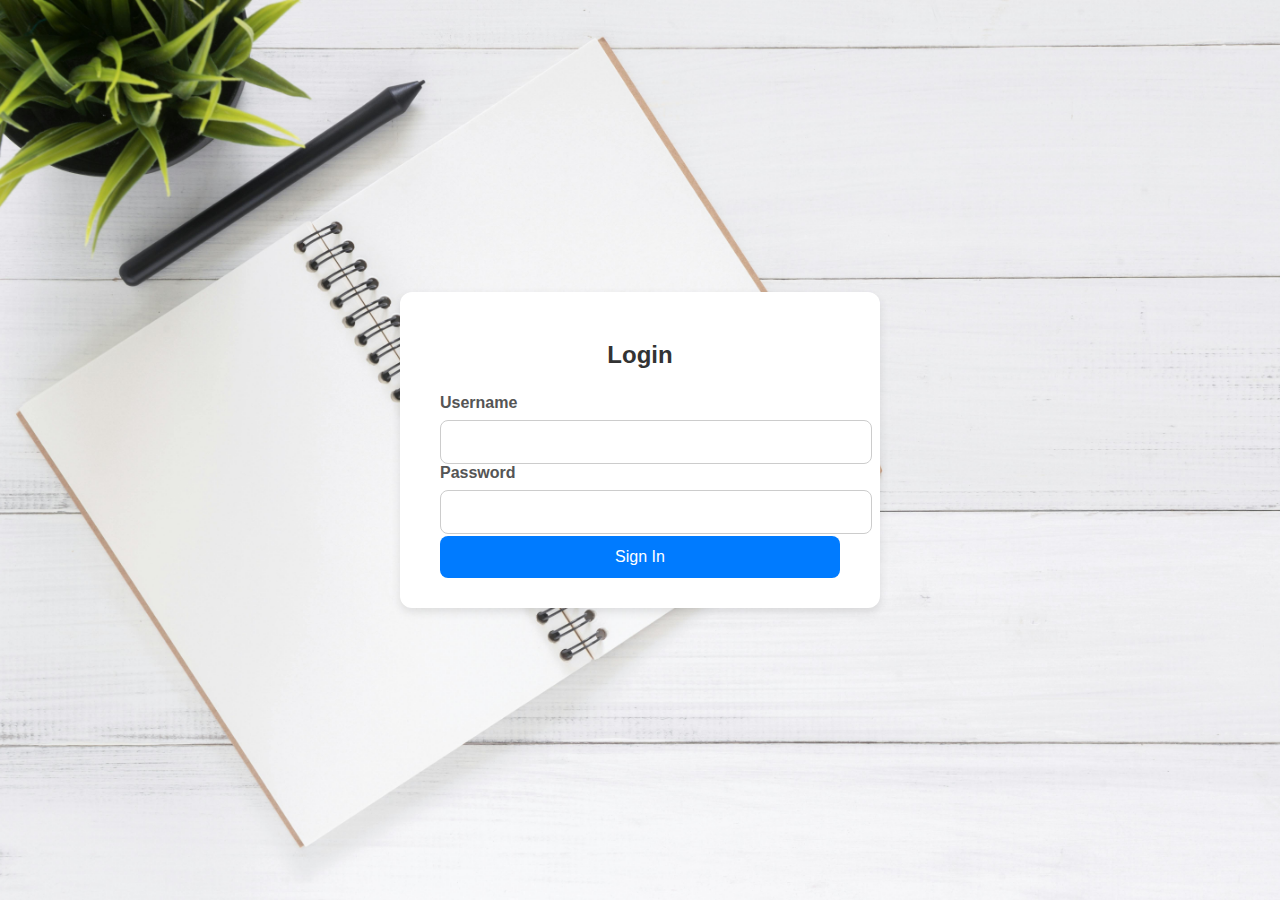
<file: index.html>
<!DOCTYPE html>
<html lang="id">
<head>
    <meta charset="UTF-8">
    <meta name="viewport" content="width=device-width, initial-scale=1.0">
    <link rel="stylesheet" href="style.css">
    <title>Form Input Data Barang</title>
</head>
<body>

<div class="form-container">
    <h2>Login</h2>
    <form action="Form_tambahPeserta.html" method="post">
        <div class="form-group">
            <label for="username">Username</label>
            <input type="text" id="kode_barang" name="kdbrg" required>

            <label for="n=password">Password</label>
            <input type="password" id="password" name="password" required>
        </div>
        <button type="submit">Sign In</button>
    </form>
</div>

</body>
</html>
</file>
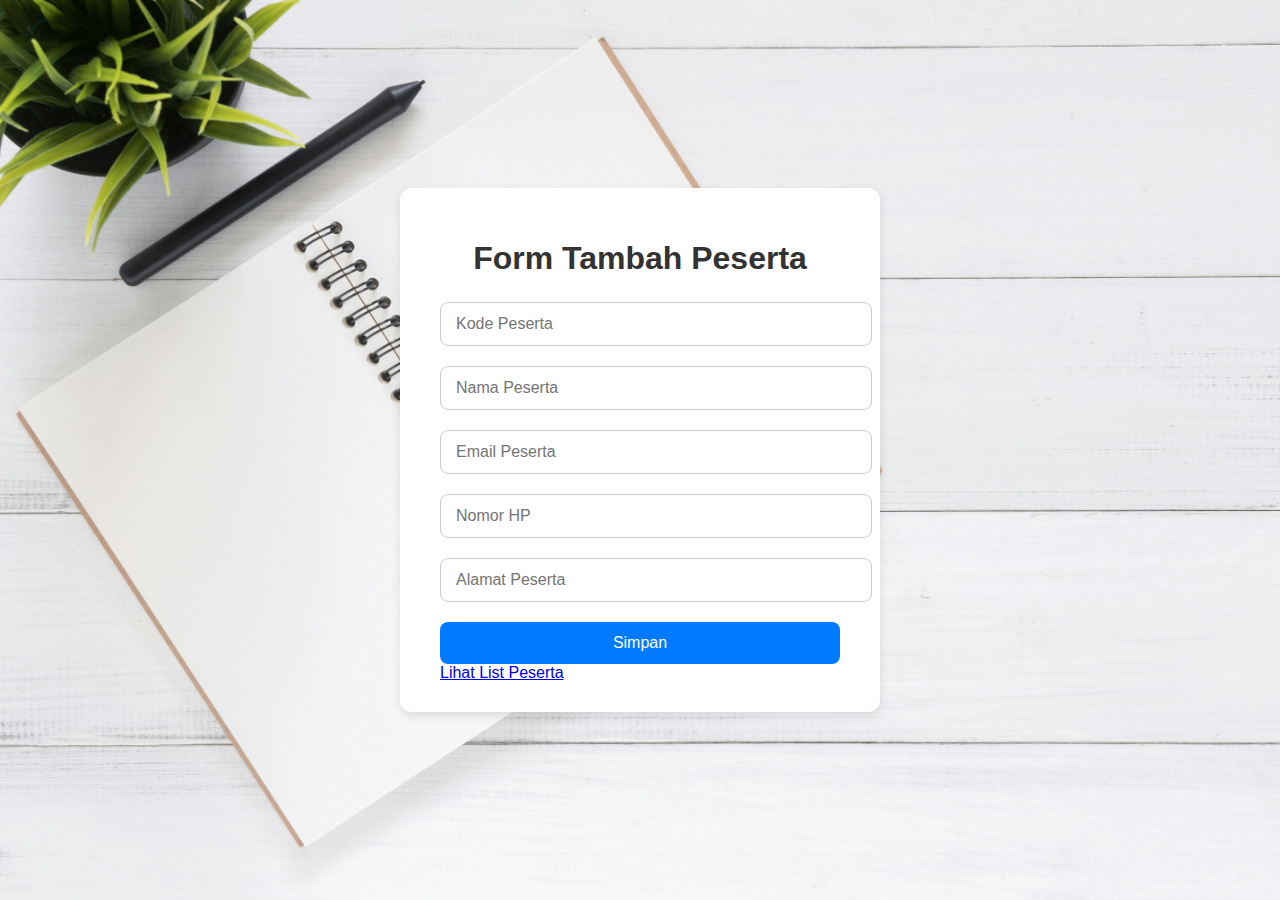
<file: Form_tambahPeserta.html>
<!DOCTYPE html>
<html lang="en">

<head>
    <meta charset="UTF-8">
    <meta name="viewport" content="width=device-width, initial-scale=1.0">
    <title>Form Tambah Peserta</title>
    <link rel="stylesheet" href="tambah.css">
</head>

<body>
    <div class="form-container">
        <section>
            <h1>Form Tambah Peserta</h1>
            <form action="InputData_ListPersertaJson.php" method="post">

                <div class="form-group">
                    <input type="text" id="kode" name="kode" placeholder="Kode Peserta" required>
                </div>
                <div class="form-group">
                    <input type="text" id="nama" name="nama" placeholder="Nama Peserta" required>
                </div>
                <div class="form-group">
                    <input type="text" id="email" name="email" placeholder="Email Peserta" required>
                </div>
                <div class="form-group">
                    <input type="text" id="number" name="nohp" placeholder="Nomor HP" required>
                </div>
                <div class="form-group">
                    <input type="text" id="alamat" name="alamat" placeholder="Alamat Peserta" required>
                </div>
                <button type="submit">Simpan</button>
                <a href="Menu_ListPeserta.php">Lihat List Peserta</a>
            </form>
        </section>
    </div>
</body>

</html>
</file>
<file: style.css>
body {
            font-family: 'Segoe UI', Tahoma, Geneva, Verdana, sans-serif;
            background-image: url(images/backgroundLatihan.jpg);
            background-repeat: no-repeat;/*mencegah gambar latar diulang*/
            background-size: cover; /*membuat gambar latar menutupi seluruh area layar*/
            background-position: center; /*memusatkan posisi gambar latar*/
            background-attachment: fixed; /*membuat latar tidak ikut scroll(tetap ditempat)*/
            margin: 0;
            padding: 0;
            display: flex;
            justify-content: center; /*memusatkan konten secara horizontal*/
            align-items: center; /*memusatkan konten secara vertikal*/
            min-height: 100vh;
        }

        .form-container {
            background-color: #ffffff;
            padding: 30px 40px;
            border-radius: 12px;
            box-shadow: 0 4px 10px rgba(0, 0, 0, 0.1);
            width: 100%;
            max-width: 400px;
        }

        h2 {
            text-align: center;
            margin-bottom: 25px;
            color: #333;
        }

        .form-group {
            margin-bottom: 2px;
        }

        label {
            display: block;
            margin-bottom: 8px;
            font-weight: 600;
            color: #555;
        }

        input[type="text"],
        input[type="number"],
        input[type="password"] { /*untuk mengatur ukuran kotak pada codingan password*/
            width: 100%;
            padding: 12px 15px;
            border: 1px solid #ccc;
            border-radius: 8px;
            font-size: 16px;
            transition: border-color 0.3s;
        }

        input[type="text"]:focus,
        input[type="number"]:focus,
        input[type="password"]:focus {
            border-color: #007BFF;
            outline: none;
        }

        button {
            width: 100%;
            padding: 12px;
            background-color: #007BFF;
            border: none;
            color: white;
            font-size: 16px;
            border-radius: 8px;
            cursor: pointer;
            transition: background-color 0.3s;
        }

        button:hover {
            background-color: #0056b3;
        }

        @media (max-width: 500px) {
            .form-container {
                padding: 20px;
            }
        }
</file>
<file: tambah.css>
body {
            font-family: 'Segoe UI', Tahoma, Geneva, Verdana, sans-serif;
            background-image: url(images/backgroundLatihan.jpg);
            background-repeat: no-repeat;
            background-size: cover;
            background-position: center;
            background-attachment: fixed;
            margin: 0;
            padding: 0;
            display: flex;
            justify-content: center;
            align-items: center;
            min-height: 100vh;
        }


        .form-container {
            background-color: #ffffff;
            padding: 30px 40px;
            border-radius: 12px;
            box-shadow: 0 4px 10px rgba(0, 0, 0, 0.1);
            width: 100%;
            max-width: 400px;
        }

        h1 {
            text-align: center;
            margin-bottom: 25px;
            color: #333;
        }

        .form-group {
            margin-bottom: 20px;
        }

        label {
            display: block;
            margin-bottom: 8px;
            font-weight: 600;
            color: #555;
        }

        input[type="text"],
        input[type="number"] {
            width: 100%;
            padding: 12px 15px;
            border: 1px solid #ccc;
            border-radius: 8px;
            font-size: 16px;
            transition: border-color 0.3s;
        }

        input[type="text"]:focus,
        input[type="number"]:focus {
            border-color: #007BFF;
            outline: none;
        }

        button {
            width: 100%;
            padding: 12px;
            background-color: #007BFF;
            border: none;
            color: white;
            font-size: 16px;
            border-radius: 8px;
            cursor: pointer;
            transition: background-color 0.3s;
        }

        button:hover {
            background-color: #0056b3;
        }

        @media (max-width: 500px) {
            .form-container {
                padding: 20px;
            }
        }
</file>
